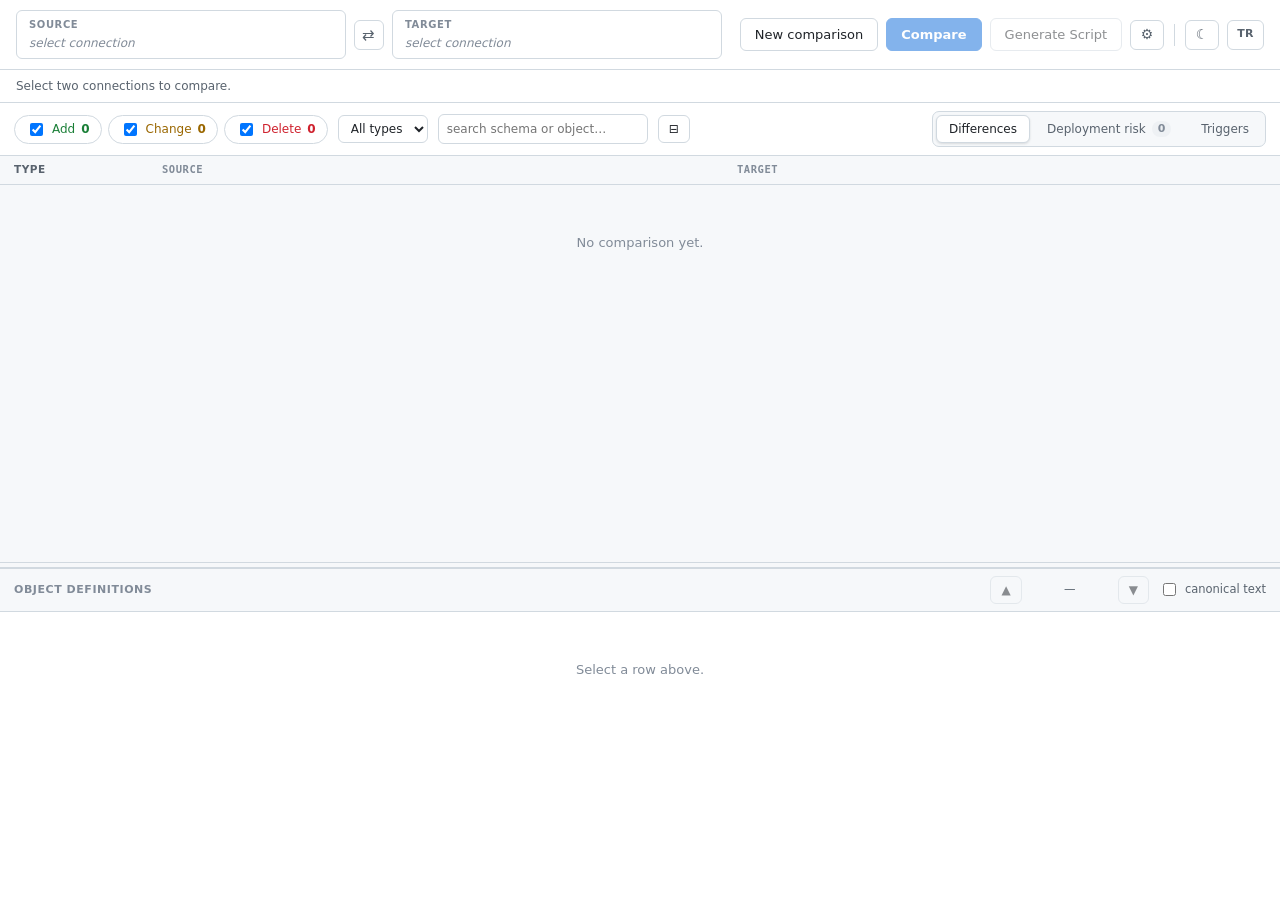
<file: wwwroot/index.html>
<!DOCTYPE html>
<html lang="en">
<head>
<meta charset="utf-8">
<meta name="viewport" content="width=device-width, initial-scale=1">
<title>Schema Compare</title>
<link rel="icon" href="favicon.png">
<script>document.documentElement.dataset.theme = localStorage.getItem('theme') || 'light';</script>
<link rel="stylesheet" href="styles.css">
</head>
<body>

<header class="topbar">
  <div class="endpoints">
    <button class="endpoint unset" id="sourceBtn">
      <span class="endpoint-tag" data-i18n="source">Source</span>
      <span class="endpoint-value" id="sourceValue" data-i18n="selectConnection">select connection</span>
    </button>
    <button class="swap" id="swapBtn" data-i18n-title="swap" title="Source ↔ Target">⇄</button>
    <button class="endpoint unset" id="targetBtn">
      <span class="endpoint-tag" data-i18n="target">Target</span>
      <span class="endpoint-value" id="targetValue" data-i18n="selectConnection">select connection</span>
    </button>
  </div>

  <div class="actions">
    <button class="btn ghost" id="newCompareBtn" data-i18n="newComparison" data-i18n-title="newComparisonTip" title="Open a new comparison in a separate tab">New comparison</button>
    <button class="btn primary" id="compareBtn" disabled data-i18n="compare">Compare</button>
    <button class="btn ghost" id="scriptBtn" disabled data-i18n="generateScript" data-i18n-title="generateScriptTip" title="Generate a deployment script from selected changes">Generate Script</button>
    <button class="iconbtn" id="optionsBtn" data-i18n-title="options" title="Comparison options">⚙</button>
    <span class="sep"></span>
    <button class="iconbtn" id="themeBtn" data-i18n-title="toggleTheme" title="Toggle theme">☾</button>
    <button class="iconbtn" id="langBtn" data-i18n-title="toggleLang" title="Language"><span class="lang" id="langLabel">TR</span></button>
  </div>
</header>

<div class="statusbar" id="statusbar" data-i18n="pickTwo">Select two connections to compare.</div>

<main class="split">
  <section class="upper">
    <div class="toolbar">
      <div class="filters">
        <label class="pill add"><input type="checkbox" id="fAdd" checked> Add <b id="cAdd">0</b></label>
        <label class="pill chg"><input type="checkbox" id="fChange" checked> Change <b id="cChange">0</b></label>
        <label class="pill del"><input type="checkbox" id="fDelete" checked> Delete <b id="cDelete">0</b></label>
      </div>
      <select id="typeFilter" class="select sm"><option value="" data-i18n="allTypes">All types</option></select>
      <input type="search" id="search" class="input sm" data-i18n-ph="searchPh" placeholder="search schema or object…">
      <span class="picked" id="pickedInfo" hidden></span>
      <button class="btn ghost sm" id="copyPicked" hidden data-i18n="copySelected">Copy selected</button>
      <button class="btn ghost sm" id="collapseAll" data-i18n-title="collapseAllTip" title="Collapse/expand all sub-sections">⊟</button>
      <div class="grow"></div>
      <div class="viewtabs">
        <button class="vtab active" data-view="tree" data-i18n="tabDiff">Differences</button>
        <button class="vtab" data-view="risk"><span data-i18n="tabRisk">Deployment risk</span> <b class="hot" id="cBlock">0</b></button>
        <button class="vtab" data-view="triggers" data-i18n="tabTriggers">Triggers</button>
      </div>
    </div>

    <div class="gridhead" id="gridhead">
      <span class="c-type" data-i18n="type">Type</span>
      <span class="c-name" data-i18n="source">Source</span>
      <span class="c-mid"></span>
      <span class="c-name" data-i18n="target">Target</span>
    </div>

    <div class="scroll" id="treeWrap"><div id="tree"></div></div>
    <div class="scroll" id="riskWrap" hidden></div>
    <div class="scroll" id="triggerWrap" hidden></div>
  </section>

  <div class="splitter" id="splitter"></div>

  <section class="lower">
    <div class="lower-head">
      <span class="lower-title" id="defTitle" data-i18n="objectDefinitions">Object Definitions</span>
      <div class="lower-actions">
        <button class="btn ghost sm" id="prevDiff" data-i18n-title="prevDiff" title="Previous difference" disabled>▲</button>
        <span class="diffcount" id="diffCount">—</span>
        <button class="btn ghost sm" id="nextDiff" data-i18n-title="nextDiff" title="Next difference" disabled>▼</button>
        <label class="check inline"><input type="checkbox" id="showCanonical"> <span data-i18n="canonicalText">canonical text</span></label>
      </div>
    </div>
    <div class="diff" id="defBody">
      <p class="missing" data-i18n="selectRow">Select a row above.</p>
    </div>
  </section>
</main>

<!-- ---------- Connection dialog ---------- -->
<div class="scrim" id="connScrim" hidden></div>
<div class="dialog" id="connDialog" hidden>
  <div class="dialog-head">
    <h2 id="connTitle" data-i18n="connect">Connect</h2>
    <button class="x" id="connClose">✕</button>
  </div>

  <div class="dialog-body">
    <div class="recent">
      <h3 data-i18n="recentConnections">Recent connections</h3>
      <div id="recentList" class="recent-list"><p class="hint" data-i18n="none">None.</p></div>
    </div>

    <div class="props">
      <h3 data-i18n="connectionProperties">Connection properties</h3>

      <label class="row"><span data-i18n="serverName">Server name</span>
        <input type="text" id="cServer" placeholder="SRVDEV\PASIFIK" autocomplete="off"></label>

      <label class="row"><span data-i18n="authentication">Authentication</span>
        <select id="cAuth" class="select">
          <option value="Windows">Windows Authentication</option>
          <option value="SqlLogin">SQL Server Authentication</option>
        </select></label>

      <label class="row" id="rowUser"><span data-i18n="username">Username</span>
        <input type="text" id="cUser" autocomplete="off"></label>

      <label class="row" id="rowPass"><span data-i18n="password">Password</span>
        <input type="password" id="cPass" autocomplete="new-password"></label>

      <label class="row check-row" id="rowRemember">
        <span></span>
        <span class="check"><input type="checkbox" id="cRemember"> <span data-i18n="rememberPassword">Remember password</span></span></label>

      <label class="row"><span data-i18n="database">Database</span>
        <span class="combo">
          <select id="cDatabase" class="select"><option value="" data-i18n="listFirst">— list first —</option></select>
          <button class="btn ghost sm" id="cLoadDbs" data-i18n="list">List</button>
        </span></label>

      <label class="row"><span>Encrypt</span>
        <select id="cEncrypt" class="select">
          <option value="false">Optional (False)</option>
          <option value="true">Mandatory (True)</option>
        </select></label>

      <label class="row"><span data-i18n="trustCert">Trust server certificate</span>
        <select id="cTrust" class="select">
          <option value="true">True</option>
          <option value="false">False</option>
        </select></label>

      <p class="conn-status" id="connStatus"></p>
    </div>
  </div>

  <div class="dialog-foot">
    <button class="btn ghost" id="connTest" data-i18n="testConnection">Test connection</button>
    <div class="grow"></div>
    <button class="btn ghost" id="connCancel" data-i18n="cancel">Cancel</button>
    <button class="btn primary" id="connOk" data-i18n="connect">Connect</button>
  </div>
</div>

<!-- ---------- Options dialog ---------- -->
<div class="scrim" id="optScrim" hidden></div>
<div class="dialog narrow" id="optDialog" hidden>
  <div class="dialog-head">
    <h2 data-i18n="comparisonOptions">Comparison options</h2>
    <button class="x" id="optClose">✕</button>
  </div>
  <div class="dialog-body single">
    <div id="optList" class="opt-list"></div>
  </div>
  <div class="dialog-foot">
    <button class="btn ghost" id="optReset" data-i18n="resetDefaults">Reset to defaults</button>
    <div class="grow"></div>
    <button class="btn primary" id="optOk" data-i18n="ok">OK</button>
  </div>
</div>

<!-- ---------- Generated script editor ---------- -->
<div class="scrim" id="scriptScrim" hidden></div>
<div class="dialog wide" id="scriptDialog" hidden>
  <div class="dialog-head">
    <h2 data-i18n="generatedScript">Generated script</h2>
    <button class="x" id="scriptClose">✕</button>
  </div>
  <div class="dialog-body single">
    <div class="code-editor" id="codeEditor">
      <div class="code-gutter" id="codeGutter" aria-hidden="true"></div>
      <div class="code-area">
        <pre class="code-hl" id="codeHl" aria-hidden="true"></pre>
        <textarea class="code-input" id="codeInput" spellcheck="false" autocapitalize="off" autocomplete="off" wrap="off"></textarea>
      </div>
    </div>
  </div>
  <div class="dialog-foot">
    <span class="muted sm" id="scriptInfo"></span>
    <div class="grow"></div>
    <button class="btn ghost" id="scriptCopyBtn" data-i18n="copy">Copy</button>
    <button class="btn primary" id="scriptDownloadBtn" data-i18n="downloadSql">Download .sql</button>
  </div>
</div>

<div class="ac-popup" id="acPopup" hidden></div>

<script src="app.js"></script>
</body>
</html>
</file>
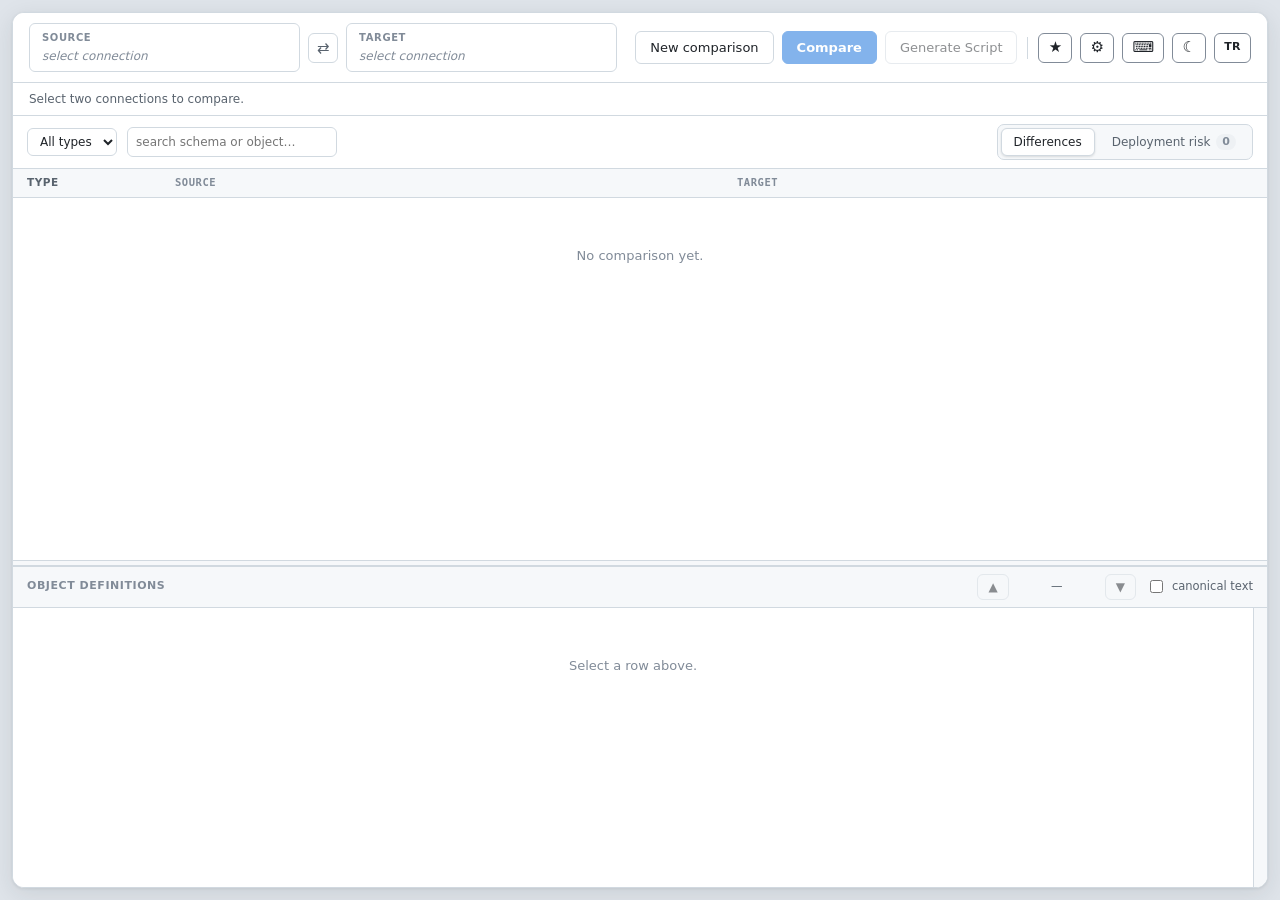
<file: src/SchemaDiff.Web/wwwroot/index.html>
<!DOCTYPE html>
<html lang="en">
<head>
<meta charset="utf-8">
<meta name="viewport" content="width=device-width, initial-scale=1">
<title data-i18n="pageTitle">Schema Compare</title>
<link rel="icon" href="favicon.png">
<script>document.documentElement.dataset.theme = localStorage.getItem('theme') || 'light';</script>
<link rel="stylesheet" href="styles.css">
</head>
<body>

<div class="app">
<header class="topbar">
  <div class="endpoints">
    <button class="endpoint unset" id="sourceBtn">
      <span class="endpoint-tag" data-i18n="source">Source</span>
      <span class="endpoint-value" id="sourceValue" data-i18n="selectConnection">select connection</span>
    </button>
    <button class="swap" id="swapBtn" data-i18n-title="swap" title="Source ↔ Target">⇄</button>
    <button class="endpoint unset" id="targetBtn">
      <span class="endpoint-tag" data-i18n="target">Target</span>
      <span class="endpoint-value" id="targetValue" data-i18n="selectConnection">select connection</span>
    </button>
  </div>

  <div class="actions">
    <button class="btn ghost" id="newCompareBtn" data-i18n="newComparison" data-i18n-title="newComparisonTip" title="Open a new comparison in a separate tab">New comparison</button>
    <button class="btn primary" id="compareBtn" disabled data-i18n="compare">Compare</button>
    <button class="btn ghost" id="scriptBtn" disabled data-i18n="generateScript" data-i18n-title="generateScriptTip" title="Generate a deployment script from selected changes">Generate Script</button>
    <span class="sep"></span>
    <button class="iconbtn" id="favBtn" data-i18n-title="favorites" title="Favorites">★</button>
    <button class="iconbtn" id="optionsBtn" data-i18n-title="options" title="Comparison options">⚙️</button>
    <button class="iconbtn" id="shortcutsBtn" data-i18n-title="shortcutsTitle" title="Keyboard shortcuts">⌨</button>
    <button class="iconbtn" id="themeBtn" data-i18n-title="toggleTheme" title="Toggle theme">☾</button>
    <button class="iconbtn" id="langBtn" data-i18n-title="toggleLang" title="Language"><span class="lang" id="langLabel">TR</span></button>
  </div>
</header>

<div class="fav-panel" id="favPanel" hidden>
  <div class="fav-head">
    <span data-i18n="favorites">Favorites</span>
    <button class="btn ghost sm" id="favAddBtn" data-i18n="favAdd">+ Save current pair</button>
  </div>
  <div class="fav-list" id="favList"></div>
</div>

<div class="scrim" id="favNameScrim" hidden></div>
<div class="dialog narrow" id="favNameDialog" hidden>
  <div class="dialog-head">
    <h2 data-i18n="favNameTitle">Save favorite</h2>
    <button class="x" data-i18n-title="close" data-i18n-aria="close" id="favNameClose">✕</button>
  </div>
  <div class="dialog-body single">
    <label class="row"><span data-i18n="favNamePrompt">Favorite name:</span>
      <input type="text" id="favNameInput" autocomplete="off"></label>
    <p class="hint" id="favNameSub"></p>
  </div>
  <div class="dialog-foot">
    <div class="grow"></div>
    <button class="btn ghost" id="favNameCancel" data-i18n="cancel">Cancel</button>
    <button class="btn primary" id="favNameSave" data-i18n="save">Save</button>
  </div>
</div>

<div class="scrim" id="execConfirmScrim" hidden></div>
<div class="dialog narrow" id="execConfirmDialog" hidden>
  <div class="dialog-head">
    <h2 data-i18n="deployConfirmTitle">Run on database?</h2>
    <button class="x" data-i18n-title="close" data-i18n-aria="close" id="execConfirmClose">✕</button>
  </div>
  <div class="dialog-body single">
    <p class="ec-dir" id="execConfirmDir"></p>
    <p class="ec-text" id="execConfirmText"></p>
  </div>
  <div class="dialog-foot">
    <div class="grow"></div>
    <button class="btn ghost" id="execCancelBtn" data-i18n="deployCancel">Cancel</button>
    <button class="btn danger" id="execRunBtn" data-i18n="deployYes">Yes, run</button>
  </div>
</div>

<div class="statusbar" id="statusbar" data-i18n="pickTwo">Select two connections to compare.</div>

<main class="split">
  <section class="upper">
    <div class="toolbar">
      <select id="typeFilter" class="select sm"><option value="" data-i18n="allTypes">All types</option></select>
      <input type="search" id="search" class="input sm" data-i18n-ph="searchPh" placeholder="search schema or object…">
      <span class="picked" id="pickedInfo" hidden></span>
      <div class="grow"></div>
      <div class="viewtabs">
        <button class="vtab active" data-view="tree" data-i18n="tabDiff">Differences</button>
        <button class="vtab" data-view="risk"><span data-i18n="tabRisk">Deployment risk</span> <b class="hot" id="cBlock">0</b></button>
      </div>
    </div>

    <div class="gridhead" id="gridhead">
      <span class="c-type" data-i18n="type">Type</span>
      <span class="c-name" data-i18n="source">Source</span>
      <span class="c-mid"></span>
      <span class="c-name" data-i18n="target">Target</span>
    </div>

    <div class="scroll" id="treeWrap"><div id="tree"></div></div>
    <div class="scroll" id="riskWrap" hidden></div>
  </section>

  <div class="splitter" id="splitter"></div>

  <section class="lower">
    <div class="lower-head">
      <span class="lower-title" id="defTitle" data-i18n="objectDefinitions">Object Definitions</span>
      <div class="lower-actions">
        <button class="btn ghost sm" id="prevDiff" data-i18n-title="prevDiff" title="Previous difference" disabled>▲</button>
        <span class="diffcount" id="diffCount">—</span>
        <button class="btn ghost sm" id="nextDiff" data-i18n-title="nextDiff" title="Next difference" disabled>▼</button>
        <label class="check inline"><input type="checkbox" id="showCanonical"> <span data-i18n="canonicalText">canonical text</span></label>
      </div>
    </div>
    <div class="diff-wrap">
      <div class="diff" id="defBody">
        <p class="missing" data-i18n="selectRow">Select a row above.</p>
      </div>
      <div class="diff-minimap" id="diffMinimap" data-i18n-title="minimapTip" title="Difference/match map — click to navigate"></div>
    </div>
  </section>

  <div class="loading" id="loadingBox" hidden>
    <div class="loading-card">
      <div class="loading-spinner"></div>
      <div class="loading-step" id="loadingStep">…</div>
      <div class="loading-meta" id="loadingMeta"></div>
      <div class="loading-bar"><div class="loading-fill" id="loadingFill"></div></div>
      <button class="btn ghost" id="cancelBtn" data-i18n="cancelCompare">Cancel</button>
    </div>
  </div>
</main>
</div><!-- .app -->

<!-- ---------- Connection dialog ---------- -->
<div class="scrim" id="connScrim" hidden></div>
<div class="dialog" id="connDialog" hidden>
  <div class="dialog-head">
    <h2 id="connTitle" data-i18n="connect">Connect</h2>
    <button class="x" data-i18n-title="close" data-i18n-aria="close" id="connClose">✕</button>
  </div>

  <div class="dialog-body">
    <div class="recent">
      <h3 data-i18n="recentConnections">Recent connections</h3>
      <div id="recentList" class="recent-list"><p class="hint" data-i18n="none">None.</p></div>
    </div>

    <div class="props">
      <h3 data-i18n="connectionProperties">Connection properties</h3>

      <label class="row"><span data-i18n="serverName">Server name</span>
        <input type="text" id="cServer" placeholder="SRVDEV\PASIFIK" autocomplete="off"></label>

      <label class="row"><span data-i18n="authentication">Authentication</span>
        <select id="cAuth" class="select">
          <option value="Windows" data-i18n="authWindows">Windows Authentication</option>
          <option value="SqlLogin" data-i18n="authSql">SQL Server Authentication</option>
        </select></label>

      <label class="row" id="rowUser"><span data-i18n="username">Username</span>
        <input type="text" id="cUser" autocomplete="off"></label>

      <label class="row" id="rowPass"><span data-i18n="password">Password</span>
        <input type="password" id="cPass" autocomplete="new-password"></label>

      <label class="row check-row" id="rowRemember">
        <span></span>
        <span class="check"><input type="checkbox" id="cRemember"> <span data-i18n="rememberPassword">Remember password</span></span></label>

      <label class="row"><span data-i18n="database">Database</span>
        <select id="cDatabase" class="select"><option value="" data-i18n="listFirst">— enter server —</option></select></label>

      <label class="row"><span data-i18n="encrypt">Encrypt</span>
        <select id="cEncrypt" class="select">
          <option value="false" data-i18n="encOptional">Optional (False)</option>
          <option value="true" data-i18n="encMandatory">Mandatory (True)</option>
        </select></label>

      <label class="row"><span data-i18n="trustCert">Trust server certificate</span>
        <select id="cTrust" class="select">
          <option value="true" data-i18n="trustTrue">True</option>
          <option value="false" data-i18n="trustFalse">False</option>
        </select></label>

      <p class="conn-status" id="connStatus"></p>
    </div>
  </div>

  <div class="dialog-foot">
    <button class="btn ghost" id="connTest" data-i18n="testConnection">Test connection</button>
    <div class="grow"></div>
    <button class="btn ghost" id="connCancel" data-i18n="cancel">Cancel</button>
    <button class="btn primary" id="connOk" data-i18n="connect">Connect</button>
  </div>
</div>

<!-- ---------- Options dialog ---------- -->
<div class="scrim" id="optScrim" hidden></div>
<div class="dialog narrow" id="optDialog" hidden>
  <div class="dialog-head">
    <h2 data-i18n="comparisonOptions">Comparison options</h2>
    <button class="x" data-i18n-title="close" data-i18n-aria="close" id="optClose">✕</button>
  </div>
  <div class="dialog-body single">
    <div id="optList" class="opt-list"></div>
  </div>
  <div class="dialog-foot">
    <button class="btn ghost" id="optReset" data-i18n="resetDefaults">Reset to defaults</button>
    <div class="grow"></div>
    <button class="btn primary" id="optOk" data-i18n="ok">OK</button>
  </div>
</div>

<!-- ---------- Keyboard shortcuts dialog ---------- -->
<div class="scrim" id="scScrim" hidden></div>
<div class="dialog narrow" id="scDialog" hidden>
  <div class="dialog-head">
    <h2 data-i18n="shortcutsTitle">Keyboard shortcuts</h2>
    <button class="x" data-i18n-title="close" data-i18n-aria="close" id="scClose">✕</button>
  </div>
  <div class="dialog-body single">
    <table class="sc-table">
      <tbody>
        <tr><td class="sc-key">↑ / ↓</td><td data-i18n="sc_move">Move the row selection up / down</td></tr>
        <tr><td class="sc-key">E</td><td data-i18n="sc_tick">Tick / untick the selected row (include it in the script)</td></tr>
        <tr><td class="sc-key">R</td><td data-i18n="sc_rev">Send the selected object to the reverse (⇄) section / undo</td></tr>
        <tr><td class="sc-key" data-i18n="sc_k_shift">Shift + click</td><td data-i18n="sc_range">Range select / deselect checkboxes from the last one clicked</td></tr>
        <tr><td class="sc-key">Ctrl + A</td><td data-i18n="sc_ctrla">Inside a diff pane: select only that pane's clean SQL</td></tr>
      </tbody>
    </table>
  </div>
  <div class="dialog-foot">
    <div class="grow"></div>
    <button class="btn primary" id="scOk" data-i18n="ok">OK</button>
  </div>
</div>

<!-- ---------- Generated script editor ---------- -->
<div class="scrim" id="scriptScrim" hidden></div>
<div class="dialog wide" id="scriptDialog" hidden>
  <div class="dialog-head">
    <h2 data-i18n="generatedScript">Generated script</h2>
    <div class="script-tabs">
      <button class="stab active" data-dir="forward" data-i18n="dirForward">source → target</button>
      <button class="stab" data-dir="reverse" data-i18n="dirReverse">target → source</button>
    </div>
    <div class="grow"></div>
    <button class="x" data-i18n-title="close" data-i18n-aria="close" id="scriptClose">✕</button>
  </div>
  <div class="dialog-body single">
    <div class="big-note" id="scriptBigNote" hidden></div>
    <div class="code-editor" id="codeEditor">
      <div class="code-gutter" id="codeGutter" aria-hidden="true"></div>
      <div class="code-area">
        <pre class="code-hl" id="codeHl" aria-hidden="true"></pre>
        <textarea class="code-input" id="codeInput" spellcheck="false" autocapitalize="off" autocomplete="off" wrap="off"></textarea>
      </div>
    </div>
    <div class="exec-panel" id="execPanel" hidden>
      <div class="exec-head">
        <button class="btn ghost sm" id="execBackBtn" data-i18n="backToScript">‹ Script</button>
        <div class="exec-tabs" id="execTabs" hidden>
          <button class="exec-tab" id="execTabResults" data-tab="results" data-i18n="tabResults">Results</button>
          <button class="exec-tab active" id="execTabMessages" data-tab="messages" data-i18n="tabMessages">Messages</button>
        </div>
        <div class="grow"></div>
        <span class="exec-status" id="execStatus"></span>
        <button class="btn danger sm" id="execStopBtn" data-i18n="deployStop" hidden>Stop</button>
      </div>
      <div class="exec-body">
        <div class="exec-results" id="execResults" hidden></div>
        <pre class="exec-log" id="execLog" tabindex="0"></pre>
      </div>
    </div>
  </div>
  <div class="dialog-foot">
    <button class="btn danger" id="scriptDeployBtn" data-i18n="deployBtn">Run on database</button>
    <div class="grow"></div>
    <button class="btn ghost" id="scriptCopyBtn" data-i18n="copy">Copy</button>
    <button class="btn primary" id="scriptDownloadBtn" data-i18n="downloadSql">Download .sql</button>
  </div>
</div>

<div class="ac-popup" id="acPopup" hidden></div>

<script src="localization.js"></script>
<script src="app.js"></script>
</body>
</html>
</file>
<file: wwwroot/styles.css>
:root {
  --bg: #f6f8fa;
  --panel: #ffffff;
  --panel-2: #f6f8fa;
  --panel-3: #eef1f4;
  --ink: #1f2328;
  --ink-2: #59636e;
  --ink-3: #818b98;
  --line: #d1d9e0;
  --line-2: #e4e8ec;
  --accent: #0969da;
  --accent-hover: #0860ca;
  --accent-soft: #ddf4ff;
  --accent-ink: #fff;
  --add: #1a7f37;
  --add-bg: #dafbe1;
  --del: #cf222e;
  --del-bg: #ffebe9;
  --chg: #9a6700;
  --chg-bg: #fff8c5;
  --sel: #ddf4ff;
  --shadow: 0 1px 3px rgba(31, 35, 40, .08), 0 1px 2px rgba(31, 35, 40, .06);
  --mono: ui-monospace, "Cascadia Mono", "SF Mono", Consolas, Menlo, monospace;
  --radius: 6px;
}

/* ---------- Koyu tema (Visual Studio / SSDT) ---------- */
:root[data-theme="dark"] {
  --bg: #1e1e1e;
  --panel: #252526;
  --panel-2: #2d2d30;
  --panel-3: #37373d;
  --ink: #cccccc;
  --ink-2: #9d9d9d;
  --ink-3: #6e7681;
  --line: #3f3f46;
  --line-2: #333337;
  --accent: #0e639c;
  --accent-hover: #1177bb;
  --accent-soft: #094771;
  --accent-ink: #fff;
  --add: #4ec98a;
  --add-bg: #10281c;
  --del: #f14c4c;
  --del-bg: #351b1b;
  --chg: #d7ba7d;
  --chg-bg: #33301e;
  --sel: #094771;
  --shadow: 0 1px 3px rgba(0, 0, 0, .4), 0 1px 2px rgba(0, 0, 0, .3);
}

* { box-sizing: border-box; }
[hidden] { display: none !important; }

html, body { height: 100%; }
body {
  margin: 0; background: var(--bg); color: var(--ink);
  font: 13px/1.5 system-ui, -apple-system, "Segoe UI", Roboto, sans-serif;
  display: flex; flex-direction: column; overflow: hidden;
  -webkit-font-smoothing: antialiased;
}
h1 { font-size: 14px; margin: 0; font-weight: 600; letter-spacing: -.01em; }
h2 { font-size: 15px; margin: 0; font-weight: 600; }
h3 { font-size: 11px; margin: 0 0 10px; font-weight: 600; text-transform: uppercase;
     letter-spacing: .05em; color: var(--ink-3); }
p { margin: 0; }
.hint { font-size: 12px; color: var(--ink-3); }
.grow { flex: 1; }

/* ---------- top bar ---------- */
.topbar {
  display: flex; align-items: center; gap: 18px; padding: 10px 16px;
  background: var(--panel); border-bottom: 1px solid var(--line); flex-shrink: 0;
}
.brand { display: flex; align-items: center; gap: 9px; flex-shrink: 0; }
.logo {
  color: var(--accent); font-size: 16px; width: 28px; height: 28px;
  display: grid; place-items: center; background: var(--accent-soft); border-radius: 7px;
}

.endpoints { display: flex; align-items: center; gap: 8px; flex: 1; min-width: 0; }
.endpoint {
  flex: 1; min-width: 0; text-align: left; cursor: pointer; font: inherit;
  background: var(--panel); border: 1px solid var(--line); border-radius: var(--radius);
  padding: 6px 12px; color: var(--ink); display: flex; flex-direction: column; gap: 2px;
  transition: border-color .12s, box-shadow .12s;
}
.endpoint:hover { border-color: var(--accent); box-shadow: 0 0 0 3px var(--accent-soft); }
.endpoint-tag { font-size: 10px; text-transform: uppercase; letter-spacing: .06em; color: var(--ink-3); font-weight: 600; }
.endpoint-value {
  font-family: var(--mono); font-size: 12px; font-weight: 500;
  overflow: hidden; text-overflow: ellipsis; white-space: nowrap;
}
.endpoint.unset .endpoint-value { color: var(--ink-3); font-style: italic; font-family: inherit; font-weight: 400; }
.swap {
  cursor: pointer; background: transparent; border: 1px solid var(--line);
  color: var(--ink-2); font-size: 15px; width: 30px; height: 30px; border-radius: var(--radius);
  display: grid; place-items: center; flex-shrink: 0;
}
.swap:hover { background: var(--panel-2); border-color: var(--accent); color: var(--accent); }

.actions { display: flex; align-items: center; gap: 8px; flex-shrink: 0; }

/* tema / dil geçiş düğmeleri */
.iconbtn {
  font: inherit; cursor: pointer; border-radius: var(--radius); border: 1px solid var(--line);
  background: var(--panel); color: var(--ink-2); height: 30px; min-width: 34px; padding: 0 9px;
  display: inline-flex; align-items: center; justify-content: center; gap: 5px; font-size: 14px;
}
.iconbtn:hover { background: var(--panel-2); color: var(--ink); border-color: var(--ink-3); }
.iconbtn .lang { font-size: 11px; font-weight: 700; letter-spacing: .04em; }
.sep { width: 1px; height: 22px; background: var(--line); margin: 0 2px; }

.btn {
  font: inherit; font-weight: 500; cursor: pointer; border-radius: var(--radius); padding: 6px 14px;
  border: 1px solid var(--line); background: var(--panel); color: var(--ink);
  transition: background .12s, border-color .12s;
}
.btn:hover:not(:disabled) { background: var(--panel-2); border-color: var(--ink-3); }
.btn.primary { background: var(--accent); color: var(--accent-ink); border-color: var(--accent); font-weight: 600; }
.btn.primary:hover:not(:disabled) { background: var(--accent-hover); border-color: var(--accent-hover); }
.btn:disabled { opacity: .5; cursor: not-allowed; }
.btn.ghost { background: transparent; }
.btn.ghost:hover:not(:disabled) { background: var(--panel-2); }
.btn.sm { padding: 4px 10px; font-size: 12px; }

.statusbar {
  padding: 7px 16px; font-size: 12px; color: var(--ink-2);
  background: var(--panel); border-bottom: 1px solid var(--line); flex-shrink: 0;
}
.statusbar.busy { color: var(--accent); }
.statusbar.error { color: var(--del); background: var(--del-bg); border-bottom-color: transparent; }

/* ---------- split ---------- */
.split { flex: 1; display: flex; flex-direction: column; min-height: 0; }
.upper { display: flex; flex-direction: column; min-height: 0; flex: 1 1 58%; }
.lower { display: flex; flex-direction: column; min-height: 0; flex: 1 1 42%;
         background: var(--panel); border-top: 1px solid var(--line); }
.splitter { height: 6px; background: var(--bg); cursor: row-resize; flex-shrink: 0;
            border-top: 1px solid var(--line); border-bottom: 1px solid var(--line); }
.splitter:hover { background: var(--accent-soft); }

.toolbar {
  display: flex; align-items: center; gap: 10px; padding: 8px 14px;
  background: var(--panel); border-bottom: 1px solid var(--line); flex-wrap: wrap; flex-shrink: 0;
}
.filters { display: flex; gap: 6px; }
.pill {
  display: flex; align-items: center; gap: 6px; cursor: pointer;
  padding: 4px 11px; border-radius: 999px; font-size: 12px; font-weight: 500;
  border: 1px solid var(--line); background: var(--panel); user-select: none;
}
.pill:hover { border-color: var(--ink-3); }
.pill b { font-variant-numeric: tabular-nums; font-weight: 700; }
.pill.add { color: var(--add); } .pill.add b { color: var(--add); }
.pill.chg { color: var(--chg); } .pill.chg b { color: var(--chg); }
.pill.del { color: var(--del); } .pill.del b { color: var(--del); }

.select, .input {
  font: inherit; padding: 6px 9px; border-radius: var(--radius);
  border: 1px solid var(--line); background: var(--panel); color: var(--ink);
}
.select:focus, .input:focus { outline: none; border-color: var(--accent); box-shadow: 0 0 0 3px var(--accent-soft); }
.select.sm, .input.sm { padding: 5px 8px; font-size: 12px; }
.input.sm { min-width: 210px; }

.picked { font-size: 12px; color: var(--accent); font-weight: 500; }
.viewtabs { display: flex; gap: 4px; background: var(--panel-2); padding: 3px; border-radius: 7px; border: 1px solid var(--line); }
.vtab {
  font: inherit; font-size: 12px; font-weight: 500; cursor: pointer; padding: 4px 12px; border-radius: var(--radius);
  border: 1px solid transparent; background: transparent; color: var(--ink-2);
  display: flex; align-items: center; gap: 6px;
}
.vtab:hover { color: var(--ink); }
.vtab.active { background: var(--panel); border-color: var(--line); color: var(--ink); box-shadow: var(--shadow); }
.vtab .hot {
  background: var(--del); color: #fff; border-radius: 999px;
  padding: 0 6px; font-size: 11px; font-weight: 600; font-variant-numeric: tabular-nums;
}
.vtab .hot[data-zero="1"] { background: var(--panel-3); color: var(--ink-3); }

.gridhead, .row-obj, .row-child {
  display: grid; grid-template-columns: 148px 1fr 46px 1fr; align-items: center;
}
.gridhead {
  padding: 6px 14px; font-size: 10.5px; text-transform: uppercase; letter-spacing: .05em;
  color: var(--ink-3); font-weight: 600; background: var(--panel-2);
  border-bottom: 1px solid var(--line); flex-shrink: 0;
}
.scroll { flex: 1; overflow: auto; min-height: 0; }

/* ---------- tree ---------- */
.group {
  display: grid; grid-template-columns: 148px 1fr 46px 1fr; align-items: center;
  padding: 7px 14px;
  background: var(--panel-2); border-bottom: 1px solid var(--line);
  position: sticky; top: 0; z-index: 2; cursor: pointer; user-select: none;
}
.group:hover { background: var(--panel-3); }
.group .caret { color: var(--ink-3); width: 10px; }
.group .gpick { accent-color: var(--accent); cursor: pointer; margin: 0; }
.group .gname { font-weight: 600; }
.group.add .gname { color: var(--add); }
.group.change .gname { color: var(--chg); }
.group.delete .gname { color: var(--del); }
.group .gcount {
  color: var(--ink-2); font-size: 11px; font-weight: 600; font-variant-numeric: tabular-nums;
  background: var(--panel); border: 1px solid var(--line); border-radius: 999px; padding: 0 7px;
}

.row-obj, .row-child {
  padding: 4px 14px; border-bottom: 1px solid var(--line-2); cursor: pointer;
  font-size: 12.5px;
}
.row-obj:hover, .row-child:hover { background: var(--panel-2); }
.row-obj.selected, .row-child.selected { background: var(--sel); box-shadow: inset 2px 0 0 var(--accent); }
.row-child { background: transparent; font-size: 12px; }

/* Reverse (geri alma) butonu — satır sonunda, grid akışı dışında (mutlak). */
.row-obj { position: relative; }
.rev {
  position: absolute; right: 8px; top: 50%; transform: translateY(-50%);
  width: 22px; height: 20px; border-radius: 5px; cursor: pointer;
  border: 1px solid var(--line); background: var(--panel-2); color: var(--ink-3);
  font-size: 12px; line-height: 1; display: flex; align-items: center; justify-content: center;
  opacity: 0; transition: opacity .12s ease, color .12s ease, border-color .12s ease;
}
.row-obj:hover .rev { opacity: 1; }
.rev:hover { color: var(--accent); border-color: var(--accent); }
.rev:focus-visible { opacity: 1; outline: 2px solid var(--accent); outline-offset: 1px; }

/* Ters (geri alma) için işaretli: her zaman görünür ve PARLAK. */
.rev.on {
  opacity: 1; color: #fff; background: var(--accent); border-color: var(--accent);
  box-shadow: 0 0 0 2px color-mix(in srgb, var(--accent) 35%, transparent), 0 0 8px color-mix(in srgb, var(--accent) 55%, transparent);
  font-weight: 700;
}
.rev.on:hover { color: #fff; filter: brightness(1.12); }
/* İşaretli objenin satırını da hafifçe belli et. */
.row-obj:has(.rev.on) { box-shadow: inset 2px 0 0 var(--accent); }

.c-type { color: var(--ink-2); display: flex; align-items: center; gap: 6px; }
.c-type .caret { width: 10px; color: var(--ink-3); font-size: 10px; }
.c-name {
  font-family: var(--mono); overflow: hidden; text-overflow: ellipsis; white-space: nowrap;
}
.c-name.empty { color: var(--ink-3); font-style: italic; font-family: inherit; }
.child-detail { color: var(--ink-3); font-family: inherit; font-size: 11px; margin-left: 10px; }

.row-cat {
  padding: 3px 14px; border-bottom: 1px solid var(--line-2);
  cursor: pointer; user-select: none; background: var(--panel-2);
}
.row-cat:hover { background: var(--panel-3); }
.row-cat .folder { font-weight: 600; color: var(--ink-2); }

/* Seçim modunda script'e girmeyecek satırlar soluk; tamamen tik-dışı kategori üstü çizili.
   İşaret kutusu ve ⇄ tam görünür kalır ki geri seçilebilsin. */
.row-obj.dim, .row-child.dim { opacity: .4; }
.row-obj.dim:hover, .row-child.dim:hover { opacity: .7; }
.row-obj.dim .pick, .row-obj.dim .rev, .row-child.dim .pick { opacity: 1; }
.row-cat.struck { opacity: .55; }
.row-cat.struck .folder { text-decoration: line-through; }
.row-cat .catcount { color: var(--ink-3); font-size: 11px; margin-left: 6px; }
.otype { color: var(--ink-2); font-weight: 500; }

.c-mid { display: flex; align-items: center; justify-content: center; gap: 7px; }
.c-mid .pick { margin: 0; cursor: pointer; accent-color: var(--accent); }
.act { font-weight: 700; font-size: 13px; line-height: 1; }
.act.Add { color: var(--add); }
.act.Delete { color: var(--del); }
.act.Change { color: var(--chg); }

.flag {
  font-size: 10px; font-weight: 700; padding: 1px 6px; border-radius: 4px;
  background: var(--del-bg); color: var(--del); margin-left: 6px; letter-spacing: .02em;
}
.flag.warn { background: var(--chg-bg); color: var(--chg); }

.missing { padding: 48px 24px; color: var(--ink-3); text-align: center; font-size: 13px; }

/* ---------- risk / trigger ---------- */
.tally { padding: 14px; border-bottom: 1px solid var(--line); line-height: 2; background: var(--panel); }
.tally b { font-variant-numeric: tabular-nums; }
.risk { padding: 10px 14px; border-bottom: 1px solid var(--line-2); border-left: 3px solid transparent; }
.risk.block { border-left-color: var(--del); background: linear-gradient(90deg, var(--del-bg), transparent 60%); }
.risk.inplace { border-left-color: var(--chg); }
.risk-head { display: flex; gap: 9px; align-items: center; flex-wrap: wrap; margin-bottom: 5px; }
.tag { font-size: 10.5px; font-weight: 700; padding: 2px 8px; border-radius: 999px;
       background: var(--panel-2); border: 1px solid var(--line); color: var(--ink-2); letter-spacing: .02em; }
.tag.danger { background: var(--del); color: #fff; border-color: transparent; }
.tag.warn { background: var(--chg-bg); color: var(--chg); border-color: transparent; }
.rows { color: var(--ink-3); font-variant-numeric: tabular-nums; font-size: 12px; }
.finding { display: grid; grid-template-columns: 200px 1fr; gap: 10px;
           font-family: var(--mono); font-size: 11.5px; padding: 2px 0; }
.finding span:last-child { color: var(--ink-2); font-family: inherit; }

table.trg { width: 100%; border-collapse: collapse; }
table.trg th, table.trg td { padding: 7px 14px; text-align: left; border-bottom: 1px solid var(--line-2); }
table.trg th { font-size: 10.5px; text-transform: uppercase; color: var(--ink-3); background: var(--panel-2); font-weight: 600; }
td.mono { font-family: var(--mono); font-size: 12px; }
.state-off { color: var(--del); font-weight: 600; }
.state-on { color: var(--add); }
tr.mismatch { background: var(--chg-bg); }

/* ---------- lower / diff ---------- */
.lower-head {
  display: flex; align-items: center; justify-content: space-between; gap: 12px;
  padding: 7px 14px; border-bottom: 1px solid var(--line); background: var(--panel-2); flex-shrink: 0;
}
.lower-title { font-size: 11px; text-transform: uppercase; letter-spacing: .05em; color: var(--ink-3); font-weight: 600; }
.lower-actions { display: flex; align-items: center; gap: 10px; }
.diffcount { font-size: 11.5px; color: var(--ink-2); font-variant-numeric: tabular-nums; min-width: 76px; text-align: center; }
.dline.hunk { box-shadow: inset 3px 0 0 var(--accent); }
.check { display: inline-flex; align-items: center; gap: 6px; cursor: pointer; }
.check.inline { font-size: 11.5px; color: var(--ink-2); }
.check input { accent-color: var(--accent); }
.diff { flex: 1; overflow: auto; min-height: 0; }
.diff-grid { display: grid; grid-template-columns: 1fr 1fr; min-height: 100%; }
.diff-pane { border-right: 1px solid var(--line); min-width: 0; }
.diff-pane:last-child { border-right: 0; }
.pane-head {
  position: sticky; top: 0; z-index: 1; background: var(--panel-2);
  border-bottom: 1px solid var(--line); padding: 5px 12px;
  font-size: 10.5px; text-transform: uppercase; letter-spacing: .05em; color: var(--ink-3); font-weight: 600;
}
.dline { display: flex; font-family: var(--mono); font-size: 12px; line-height: 1.55;
         white-space: pre-wrap; word-break: break-word; }
.dline .code { flex: 1; min-width: 0; }

/* T-SQL sözdizimi — VS light paleti */
.t-kw  { color: #0000ff; }
.t-typ { color: #2b91af; }
.t-str { color: #a31515; }
.t-cmt { color: #008000; font-style: italic; }
.t-num { color: #098658; }
.t-var { color: #7a3e9d; }
.t-id  { color: #001080; }
.t-fn  { color: #795e26; }
.t-op  { color: var(--ink-2); }

/* T-SQL sözdizimi — VS koyu paleti */
:root[data-theme="dark"] .t-kw  { color: #569cd6; }
:root[data-theme="dark"] .t-typ { color: #4ec9b0; }
:root[data-theme="dark"] .t-str { color: #ce9178; }
:root[data-theme="dark"] .t-cmt { color: #6a9955; }
:root[data-theme="dark"] .t-num { color: #b5cea8; }
:root[data-theme="dark"] .t-var { color: #c586c0; }
:root[data-theme="dark"] .t-id  { color: #9cdcfe; }
:root[data-theme="dark"] .t-fn  { color: #dcdcaa; }

.dline .ln { width: 44px; flex-shrink: 0; text-align: right; padding-right: 10px;
             color: var(--ink-3); user-select: none; font-variant-numeric: tabular-nums;
             background: var(--panel-2); border-right: 1px solid var(--line-2); }
.dline.add { background: var(--add-bg); }
.dline.del { background: var(--del-bg); }
.dline.pad { background: repeating-linear-gradient(45deg, transparent, transparent 7px,
             var(--line-2) 7px, var(--line-2) 8px); min-height: 18px; }

/* ---------- dialogs ---------- */
.scrim { position: fixed; inset: 0; background: rgba(31, 35, 40, .4); z-index: 40; backdrop-filter: blur(1px); }
.dialog {
  position: fixed; z-index: 41; top: 50%; left: 50%; transform: translate(-50%, -50%);
  width: min(880px, 94vw); max-height: 90vh; display: flex; flex-direction: column;
  background: var(--panel); border: 1px solid var(--line); border-radius: 12px;
  box-shadow: 0 24px 60px rgba(31, 35, 40, .24);
}
.dialog.narrow { width: min(540px, 94vw); }
.dialog.wide { width: 96vw; max-width: 1600px; height: 92vh; }
.dialog.wide .dialog-body.single { padding: 0; flex: 1 1 auto; min-height: 0; display: flex; }

/* Renkli + düzenlenebilir SQL editörü: solda satır-no gutter'ı, sağda boyalı <pre> +
   üstte şeffaf <textarea>. Gutter/pre/textarea aynı font+line-height → satırlar hizalı. */
.code-editor {
  display: flex; flex: 1 1 auto; width: 100%; min-height: 0; overflow: hidden;
  font: 12.5px/1.55 ui-monospace, 'Cascadia Code', 'Consolas', monospace;
  background: var(--panel-2); border-bottom: 1px solid var(--line);
}
.code-gutter {
  flex: 0 0 auto; padding: 12px 8px 12px 12px; margin: 0;
  font: inherit; white-space: pre; text-align: right; tab-size: 4;
  color: var(--ink-3); background: var(--panel-3); border-right: 1px solid var(--line);
  overflow: hidden; user-select: none;
}
.code-area { position: relative; flex: 1 1 auto; min-width: 0; }
.code-hl, .code-input {
  position: absolute; inset: 0; margin: 0; padding: 12px 14px;
  font: inherit; white-space: pre; tab-size: 4; border: 0;
}
.code-hl { pointer-events: none; overflow: hidden; color: var(--ink); }
.code-input {
  color: transparent; background: transparent; caret-color: var(--ink);
  resize: none; outline: none; overflow: auto;
}
.code-input::selection { background: rgba(80, 140, 255, .28); }
.muted.sm { color: var(--ink-3); font-size: 12px; }

/* Şema-farkında otomatik tamamlama (yerel, AI yok) açılır listesi. */
.ac-popup {
  position: fixed; z-index: 50; min-width: 170px; max-width: 340px; max-height: 244px; overflow: auto;
  background: var(--panel); border: 1px solid var(--line); border-radius: 8px;
  box-shadow: 0 10px 28px rgba(31, 35, 40, .28); padding: 4px;
  font: 12.5px/1.5 ui-monospace, 'Cascadia Code', 'Consolas', monospace;
}
.ac-item {
  display: flex; align-items: center; gap: 8px; padding: 4px 8px; border-radius: 5px;
  cursor: pointer; white-space: nowrap; color: var(--ink);
}
.ac-item.active, .ac-item:hover { background: var(--sel); }
.ac-item .ac-kind { font-size: 10px; color: var(--ink-3); margin-left: auto; text-transform: uppercase; }
.dialog-head {
  display: flex; align-items: center; justify-content: space-between;
  padding: 14px 18px; border-bottom: 1px solid var(--line);
}
.x { background: none; border: 0; font-size: 16px; color: var(--ink-3); cursor: pointer;
     width: 28px; height: 28px; border-radius: var(--radius); }
.x:hover { background: var(--panel-2); color: var(--ink); }
.dialog-body { display: grid; grid-template-columns: 260px 1fr; gap: 0; overflow: auto; min-height: 0; }
.dialog-body.single { display: block; padding: 18px; }
.recent { padding: 16px; border-right: 1px solid var(--line); overflow: auto; background: var(--panel-2); }
.props { padding: 18px; overflow: auto; }
.dialog-foot {
  display: flex; align-items: center; gap: 8px;
  padding: 14px 18px; border-top: 1px solid var(--line); background: var(--panel-2);
  border-radius: 0 0 12px 12px;
}

.recent-list { display: flex; flex-direction: column; gap: 3px; }
.recent-item {
  display: flex; align-items: center; gap: 6px; padding: 7px 9px; border-radius: var(--radius);
  cursor: pointer; border: 1px solid transparent;
}
.recent-item:hover { background: var(--panel); border-color: var(--line); }
.recent-main { flex: 1; min-width: 0; }
.recent-label { font-family: var(--mono); font-size: 12px; font-weight: 500;
                overflow: hidden; text-overflow: ellipsis; white-space: nowrap; }
.recent-sub { font-size: 11px; color: var(--ink-3); }
.recent-x { background: none; border: 0; color: var(--ink-3); cursor: pointer; font-size: 14px; }
.recent-x:hover { color: var(--del); }

.row { display: grid; grid-template-columns: 200px 1fr; gap: 12px;
       align-items: center; margin-bottom: 11px; }
.row > span:first-child { color: var(--ink-2); font-size: 12px; font-weight: 500; }
.row input[type=text], .row input[type=password], .row .select { width: 100%; }
.row input[type=text], .row input[type=password] {
  font: inherit; padding: 6px 9px; border-radius: var(--radius);
  border: 1px solid var(--line); background: var(--panel); color: var(--ink);
}
.row input:focus { outline: none; border-color: var(--accent); box-shadow: 0 0 0 3px var(--accent-soft); }
.combo { display: flex; gap: 8px; }
.combo .select { flex: 1; }
.row.hidden { display: none; }
.conn-status { font-size: 12px; margin-top: 12px; min-height: 18px; color: var(--ink-2); }
.conn-status.ok { color: var(--add); }
.conn-status.error { color: var(--del); }

.opt-list { display: flex; flex-direction: column; gap: 1px; }
.opt-list label { display: flex; gap: 10px; align-items: center; padding: 9px 10px; border-radius: var(--radius);
                  cursor: pointer; border-bottom: 1px solid var(--line-2); }
.opt-list label:last-child { border-bottom: 0; }
.opt-list label:hover { background: var(--panel-2); }
.opt-list input { accent-color: var(--accent); }
.opt-list .opt-text { display: flex; flex-direction: column; }
.opt-list .opt-note { font-size: 11px; color: var(--ink-3); }
.opt-list .opt-group { margin: 12px 0 2px; padding: 0 2px; font-size: 11px; font-weight: 700;
                       text-transform: uppercase; letter-spacing: .04em; color: var(--ink-3); }
.opt-list .opt-group:first-child { margin-top: 0; }
</file>
<file: src/SchemaDiff.Web/wwwroot/styles.css>
:root {
  --bg: #f6f8fa;
  --frame: #dfe4ea;
  --panel: #ffffff;
  --panel-2: #f6f8fa;
  --panel-3: #eef1f4;
  --ink: #1f2328;
  --ink-2: #59636e;
  --ink-3: #818b98;
  --line: #d1d9e0;
  --line-2: #e4e8ec;
  --accent: #0969da;
  --accent-hover: #0860ca;
  --accent-soft: #ddf4ff;
  --accent-ink: #fff;
  --add: #1a7f37;
  --add-bg: #dafbe1;
  --del: #cf222e;
  --del-bg: #ffebe9;
  --chg: #9a6700;
  --chg-bg: #fff8c5;
  --sel: #b3d4f7;
  --shadow: 0 1px 3px rgba(31, 35, 40, .08), 0 1px 2px rgba(31, 35, 40, .06);
  --mono: ui-monospace, "Cascadia Mono", "SF Mono", Consolas, Menlo, monospace;
  --radius: 6px;
}

/* ---------- Koyu tema (Visual Studio / SSDT) ---------- */
:root[data-theme="dark"] {
  --bg: #1e1e1e;
  --frame: #121212;
  --panel: #252526;
  --panel-2: #2d2d30;
  --panel-3: #37373d;
  --ink: #cccccc;
  --ink-2: #9d9d9d;
  --ink-3: #6e7681;
  --line: #3f3f46;
  --line-2: #333337;
  --accent: #0e639c;
  --accent-hover: #1177bb;
  --accent-soft: #094771;
  --accent-ink: #fff;
  --add: #4ec98a;
  --add-bg: #10281c;
  --del: #f14c4c;
  --del-bg: #351b1b;
  --chg: #d7ba7d;
  --chg-bg: #33301e;
  --sel: #094771;
  --shadow: 0 1px 3px rgba(0, 0, 0, .4), 0 1px 2px rgba(0, 0, 0, .3);
}

* { box-sizing: border-box; }
[hidden] { display: none !important; }

html, body { height: 100%; }
body {
  margin: 0; padding: 12px; background: var(--frame); color: var(--ink);
  font: 13px/1.5 system-ui, -apple-system, "Segoe UI", Roboto, sans-serif;
  display: flex; flex-direction: column; overflow: hidden;
  -webkit-font-smoothing: antialiased;
}

/* Uygulama, dış çerçeve üzerinde bir kart olarak durur */
.app {
  flex: 1; min-height: 0; display: flex; flex-direction: column;
  background: var(--panel); border: 1px solid var(--line); border-radius: 12px;
  overflow: hidden; box-shadow: 0 6px 24px rgba(31, 35, 40, .10), 0 1px 3px rgba(31, 35, 40, .08);
}
:root[data-theme="dark"] .app { box-shadow: 0 8px 28px rgba(0, 0, 0, .45); }
h1 { font-size: 14px; margin: 0; font-weight: 600; letter-spacing: -.01em; }
h2 { font-size: 15px; margin: 0; font-weight: 600; }
h3 { font-size: 11px; margin: 0 0 10px; font-weight: 600; text-transform: uppercase;
     letter-spacing: .05em; color: var(--ink-3); }
p { margin: 0; }
.hint { font-size: 12px; color: var(--ink-3); }
.grow { flex: 1; }

/* ---------- top bar ---------- */
.topbar {
  display: flex; align-items: center; gap: 18px; padding: 10px 16px;
  background: var(--panel); border-bottom: 1px solid var(--line); flex-shrink: 0;
}
.brand { display: flex; align-items: center; gap: 9px; flex-shrink: 0; }
.logo {
  color: var(--accent); font-size: 16px; width: 28px; height: 28px;
  display: grid; place-items: center; background: var(--accent-soft); border-radius: 7px;
}

.endpoints { display: flex; align-items: center; gap: 8px; flex: 1; min-width: 0; }
.endpoint {
  flex: 1; min-width: 0; text-align: left; cursor: pointer; font: inherit;
  background: var(--panel); border: 1px solid var(--line); border-radius: var(--radius);
  padding: 6px 12px; color: var(--ink); display: flex; flex-direction: column; gap: 2px;
  transition: border-color .12s, box-shadow .12s;
}
.endpoint:hover { border-color: var(--accent); box-shadow: 0 0 0 3px var(--accent-soft); }
.endpoint-tag { font-size: 10px; text-transform: uppercase; letter-spacing: .06em; color: var(--ink-3); font-weight: 600; }
.endpoint-value {
  font-family: var(--mono); font-size: 12px; font-weight: 500;
  overflow: hidden; text-overflow: ellipsis; white-space: nowrap;
}
.endpoint.unset .endpoint-value { color: var(--ink-3); font-style: italic; font-family: inherit; font-weight: 400; }
.swap {
  cursor: pointer; background: transparent; border: 1px solid var(--line);
  color: var(--ink-2); font-size: 15px; width: 30px; height: 30px; border-radius: var(--radius);
  display: grid; place-items: center; flex-shrink: 0;
}
.swap:hover { background: var(--panel-2); border-color: var(--accent); color: var(--accent); }

.actions { display: flex; align-items: center; gap: 8px; flex-shrink: 0; }

/* tema / dil geçiş düğmeleri */
.iconbtn {
  font: inherit; cursor: pointer; border-radius: var(--radius); border: 1px solid var(--ink-3);
  background: var(--panel); color: var(--ink); height: 30px; min-width: 34px; padding: 0 9px;
  display: inline-flex; align-items: center; justify-content: center; gap: 5px; font-size: 15px;
}
.iconbtn:hover { background: var(--panel-2); color: var(--ink); border-color: var(--ink-2); }
.iconbtn .lang { font-size: 11px; font-weight: 700; letter-spacing: .04em; }
.sep { width: 1px; height: 22px; background: var(--line); margin: 0 2px; }

.btn {
  font: inherit; font-weight: 500; cursor: pointer; border-radius: var(--radius); padding: 6px 14px;
  border: 1px solid var(--line); background: var(--panel); color: var(--ink);
  transition: background .12s, border-color .12s;
}
.btn:hover:not(:disabled) { background: var(--panel-2); border-color: var(--ink-3); }
.btn.primary { background: var(--accent); color: var(--accent-ink); border-color: var(--accent); font-weight: 600; }
.btn.primary:hover:not(:disabled) { background: var(--accent-hover); border-color: var(--accent-hover); }
.btn:disabled { opacity: .5; cursor: not-allowed; }
.btn.ghost { background: transparent; }
.btn.ghost:hover:not(:disabled) { background: var(--panel-2); }
.btn.sm { padding: 4px 10px; font-size: 12px; }

.statusbar {
  padding: 7px 16px; font-size: 12px; color: var(--ink-2);
  background: var(--panel); border-bottom: 1px solid var(--line); flex-shrink: 0;
}
.statusbar.busy { color: var(--accent); }

/* ---------- compare ilerleme çubuğu ---------- */
.progress { display: flex; align-items: center; gap: 10px; }
.progress-track {
  flex: 0 0 200px; height: 6px; border-radius: 999px;
  background: var(--panel-3); overflow: hidden;
}
.progress-fill {
  height: 100%; border-radius: 999px; min-width: 2px;
  transition: width .25s ease;
  /* Hareketli parıltı: yüzde ilerlemese bile (uzun süren sorgu) çubuk "canlı" görünür —
     sayıyı sahteleştirmez, yalnız çalıştığını gösterir. */
  background-image: linear-gradient(90deg,
    var(--accent) 0%, var(--accent-hover) 50%, var(--accent) 100%);
  background-size: 200% 100%;
  animation: progress-shimmer 1.1s linear infinite;
}
@keyframes progress-shimmer { from { background-position: 200% 0; } to { background-position: 0 0; } }
@media (prefers-reduced-motion: reduce) { .progress-fill { animation: none; } }
.progress-text { color: var(--ink-2); white-space: nowrap; }

/* ---------- split ---------- */
.split { flex: 1; display: flex; flex-direction: column; min-height: 0; position: relative; }

/* Karşılaştırma sırasında yalnız içerik alanını kaplayan küçük loading — üst bar (New
   comparison dâhil) kapanmaz ve tıklanabilir kalır. */
.loading {
  position: absolute; inset: 0; z-index: 30;
  display: flex; align-items: center; justify-content: center;
  background: color-mix(in srgb, var(--bg) 72%, transparent);
  backdrop-filter: blur(1.5px);
}
.loading[hidden] { display: none; }
.loading-card {
  display: flex; flex-direction: column; align-items: center; gap: 12px;
  padding: 22px 30px; min-width: 260px; max-width: 80%;
  background: var(--surface); border: 1px solid var(--line); border-radius: 12px;
  box-shadow: 0 10px 34px rgba(0,0,0,.18); text-align: center;
}
.loading-spinner {
  width: 30px; height: 30px; border-radius: 50%;
  border: 3px solid color-mix(in srgb, var(--accent) 28%, transparent);
  border-top-color: var(--accent); animation: spin .8s linear infinite;
}
@keyframes spin { to { transform: rotate(360deg); } }
.loading-step { font-size: 14px; font-weight: 600; color: var(--ink); }
.loading-meta { font-size: 12px; color: var(--ink-3); font-variant-numeric: tabular-nums; }
.loading-bar { width: 220px; max-width: 100%; height: 6px; border-radius: 4px;
  background: color-mix(in srgb, var(--ink-3) 22%, transparent); overflow: hidden; }
.loading-fill { height: 100%; background: var(--accent); border-radius: 4px;
  width: 0; transition: width .3s ease; }
@media (prefers-reduced-motion: reduce) {
  .loading-spinner { animation-duration: 2s; }
  .loading-fill { transition: none; }
}
/* İptal butonu: büyük + kırmızı çerçeve, dikkat çeksin */
#cancelBtn { margin-top: 8px; padding: 9px 26px; font-size: 14px; font-weight: 600;
  color: var(--del); border: 2px solid var(--del); border-radius: 8px; background: transparent; }
#cancelBtn:hover:not(:disabled) { background: var(--del-bg); border-color: var(--del); }
.upper { display: flex; flex-direction: column; min-height: 0; flex: 1 1 58%; }
.lower { display: flex; flex-direction: column; min-height: 0; flex: 1 1 42%;
         background: var(--panel); border-top: 1px solid var(--line); }
.splitter { height: 6px; background: var(--bg); cursor: row-resize; flex-shrink: 0;
            border-top: 1px solid var(--line); border-bottom: 1px solid var(--line); }
.splitter:hover { background: var(--accent-soft); }

.toolbar {
  display: flex; align-items: center; gap: 10px; padding: 8px 14px;
  background: var(--panel); border-bottom: 1px solid var(--line); flex-wrap: wrap; flex-shrink: 0;
}
.select, .input {
  font: inherit; padding: 6px 9px; border-radius: var(--radius);
  border: 1px solid var(--line); background: var(--panel); color: var(--ink);
}
.select:focus, .input:focus { outline: none; border-color: var(--accent); box-shadow: 0 0 0 3px var(--accent-soft); }
.select.sm, .input.sm { padding: 5px 8px; font-size: 12px; }
.input.sm { min-width: 210px; }

.picked { font-size: 12px; color: var(--accent); font-weight: 500; }
.viewtabs { display: flex; gap: 4px; background: var(--panel-2); padding: 3px; border-radius: 7px; border: 1px solid var(--line); }
.vtab {
  font: inherit; font-size: 12px; font-weight: 500; cursor: pointer; padding: 4px 12px; border-radius: var(--radius);
  border: 1px solid transparent; background: transparent; color: var(--ink-2);
  display: flex; align-items: center; gap: 6px;
}
.vtab:hover { color: var(--ink); }
.vtab.active { background: var(--panel); border-color: var(--line); color: var(--ink); box-shadow: var(--shadow); }
.vtab .hot {
  background: var(--del); color: #fff; border-radius: 999px;
  padding: 0 6px; font-size: 11px; font-weight: 600; font-variant-numeric: tabular-nums;
}
.vtab .hot[data-zero="1"] { background: var(--panel-3); color: var(--ink-3); }

.gridhead, .row-obj, .row-child {
  display: grid; grid-template-columns: 148px 1fr 46px 1fr; align-items: center;
}
.gridhead {
  padding: 6px 14px; font-size: 10.5px; text-transform: uppercase; letter-spacing: .05em;
  color: var(--ink-3); font-weight: 600; background: var(--panel-2);
  border-bottom: 1px solid var(--line); flex-shrink: 0;
}
.scroll { flex: 1; overflow: auto; min-height: 0; }

/* ---------- tree ----------
   Kırılım tonu içe doğru açılır (üst kategori daha koyu → alt daha açık):
   işlem grubu (en koyu) › tür alt-grubu (orta) › obje satırı (taban) › kategori/öğe. */
.group {
  display: grid; grid-template-columns: 148px 1fr 46px 1fr; align-items: center;
  padding: 8px 14px;
  background: var(--panel-3); border-bottom: 1px solid var(--line);
  box-shadow: inset 3px 0 0 var(--ink-3);
  position: sticky; top: 0; z-index: 3; cursor: pointer; user-select: none;
}
.group:hover { filter: brightness(0.98); }
.group .caret { color: var(--ink-3); width: 10px; }
.group .gpick { accent-color: var(--accent); cursor: pointer; margin: 0; }
.group .gname { font-weight: 700; text-transform: uppercase; letter-spacing: .03em; font-size: 12px; }
.group.add { box-shadow: inset 3px 0 0 var(--add); background: color-mix(in srgb, var(--add) 11%, var(--panel-3)); }
.group.change { box-shadow: inset 3px 0 0 var(--chg); background: color-mix(in srgb, var(--chg) 11%, var(--panel-3)); }
.group.delete { box-shadow: inset 3px 0 0 var(--del); background: color-mix(in srgb, var(--del) 11%, var(--panel-3)); }
.group.add .gname { color: var(--add); }
.group.change .gname { color: var(--chg); }
.group.delete .gname { color: var(--del); }
.group .gcount {
  color: var(--ink-2); font-size: 11px; font-weight: 600; font-variant-numeric: tabular-nums;
  background: var(--panel); border: 1px solid var(--line); border-radius: 999px; padding: 0 7px;
  margin-left: 8px;
}

/* Tür alt-grubu: işlem grubundan bir ton açık, işlem rengiyle ince sol şerit. */
.type-group {
  display: grid; grid-template-columns: 148px 1fr 46px 1fr; align-items: center;
  padding: 5px 14px;
  background: var(--panel-2); border-bottom: 1px solid var(--line-2);
  cursor: pointer; user-select: none;
}
.type-group:hover { background: var(--panel-3); }
.type-group .caret { color: var(--ink-3); width: 10px; }
.type-group .tgpick { accent-color: var(--accent); cursor: pointer; margin: 0; }
.type-group .tgname { font-weight: 600; color: var(--ink); font-size: 12px; }
.type-group.add .tgname { color: color-mix(in srgb, var(--add) 82%, var(--ink)); }
.type-group.change .tgname { color: color-mix(in srgb, var(--chg) 78%, var(--ink)); }
.type-group.delete .tgname { color: color-mix(in srgb, var(--del) 82%, var(--ink)); }
.type-group .tgcount {
  color: var(--ink-3); font-size: 11px; font-weight: 600; font-variant-numeric: tabular-nums;
  margin-left: 6px;
}

.row-obj, .row-child {
  padding: 4px 14px; border-bottom: 1px solid var(--line-2); cursor: pointer;
  font-size: 12.5px;
}
.row-obj:hover, .row-child:hover { background: var(--panel-2); }
.row-obj.selected, .row-child.selected { background: var(--sel); box-shadow: inset 2px 0 0 var(--accent); }
.row-child { background: transparent; font-size: 12px; }

/* Reverse (geri alma) butonu — satır sonunda, grid akışı dışında (mutlak). */
.row-obj { position: relative; }
.rev {
  position: absolute; right: 8px; top: 50%; transform: translateY(-50%);
  width: 22px; height: 20px; border-radius: 5px; cursor: pointer;
  border: 1px solid var(--line); background: var(--panel-2); color: var(--ink-2);
  font-size: 12px; line-height: 1; display: flex; align-items: center; justify-content: center;
  opacity: .6; transition: opacity .12s ease, color .12s ease, border-color .12s ease;
}
.row-obj:hover .rev { opacity: 1; }
.rev:hover { color: var(--accent); border-color: var(--accent); }
.rev:focus-visible { opacity: 1; outline: 2px solid var(--accent); outline-offset: 1px; }

/* Ters (geri alma) için işaretli: her zaman görünür ve PARLAK. */
.rev.on {
  opacity: 1; color: #fff; background: var(--accent); border-color: var(--accent);
  box-shadow: 0 0 0 2px color-mix(in srgb, var(--accent) 35%, transparent), 0 0 8px color-mix(in srgb, var(--accent) 55%, transparent);
  font-weight: 700;
}
.rev.on:hover { color: #fff; filter: brightness(1.12); }
/* İşaretli objenin satırını da hafifçe belli et. */
.row-obj:has(.rev.on) { box-shadow: inset 2px 0 0 var(--accent); }

.c-type { color: var(--ink-2); display: flex; align-items: center; gap: 6px; }
.c-type .caret { width: 10px; color: var(--ink-3); font-size: 10px; }
.c-name {
  font-family: var(--mono); overflow: hidden; text-overflow: ellipsis; white-space: nowrap;
}
.c-name.empty { color: var(--ink-3); font-style: italic; font-family: inherit; }
.child-detail { color: var(--ink-3); font-family: inherit; font-size: 11px; margin-left: 10px; }

.row-cat {
  padding: 3px 14px; border-bottom: 1px solid var(--line-2);
  cursor: pointer; user-select: none; background: var(--panel-2);
}
.row-cat:hover { background: var(--panel-3); }
.row-cat .folder { font-weight: 600; color: var(--ink-2); }

/* Seçim modunda script'e girmeyecek satırlar soluk; tamamen tik-dışı kategori üstü çizili.
   İşaret kutusu ve ⇄ tam görünür kalır ki geri seçilebilsin. */
.row-obj.dim, .row-child.dim { opacity: .68; }
.row-obj.dim:hover, .row-child.dim:hover { opacity: .88; }
.row-obj.dim .pick, .row-obj.dim .rev, .row-child.dim .pick { opacity: 1; }
.row-cat.struck { opacity: .55; }
.row-cat.struck .folder { text-decoration: line-through; }
.row-cat .catcount { color: var(--ink-3); font-size: 11px; margin-left: 6px; }
.otype { color: var(--ink-2); font-weight: 500; }

.c-mid { display: flex; align-items: center; justify-content: center; gap: 7px; }
.c-mid .pick { margin: 0; cursor: pointer; accent-color: var(--accent); }
.act { font-weight: 700; font-size: 13px; line-height: 1; }
.act.Add { color: var(--add); }
.act.Delete { color: var(--del); }
.act.Change { color: var(--chg); }

.flag {
  font-size: 10px; font-weight: 700; padding: 1px 6px; border-radius: 4px;
  background: var(--del-bg); color: var(--del); margin-left: 6px; letter-spacing: .02em;
}
.flag.warn { background: var(--chg-bg); color: var(--chg); }

.missing { padding: 48px 24px; color: var(--ink-3); text-align: center; font-size: 13px; }

/* ---------- risk / trigger ---------- */
/* Deployment riski — üstte tıklanabilir filtre çipleri */
.risk-summary { display: flex; flex-wrap: wrap; gap: 8px; padding: 10px 12px;
                border-bottom: 1px solid var(--line); background: var(--panel); position: sticky; top: 0; z-index: 1; }
.risk-chip { display: inline-flex; align-items: baseline; gap: 7px; cursor: pointer; font: inherit;
             padding: 6px 12px; border-radius: 999px; border: 1px solid var(--line); background: var(--panel-2);
             color: var(--ink-2); transition: border-color .12s, box-shadow .12s; }
.risk-chip b { font-size: 15px; font-weight: 700; font-variant-numeric: tabular-nums; color: var(--ink); }
.risk-chip span { font-size: 11px; text-transform: uppercase; letter-spacing: .03em; }
.risk-chip:hover { border-color: var(--ink-3); }
.risk-chip.active { border-color: var(--accent); box-shadow: 0 0 0 2px var(--accent-soft); color: var(--ink); }
.risk-chip.danger b { color: var(--del); }
.risk-chip.warn b { color: var(--chg); }
.risk-chip.ok b { color: var(--add); }

/* Risk kartları — yuvarlatılmış kart, severity'e göre sol kenar */
.risk-list { padding: 10px; display: flex; flex-direction: column; gap: 8px; }
.risk { padding: 10px 12px; border: 1px solid var(--line); border-left: 4px solid var(--line);
        border-radius: 10px; background: var(--panel); cursor: pointer;
        transition: border-color .12s, box-shadow .12s, background .12s; }
.risk:hover { background: var(--panel-2); }
.risk.selected { border-color: var(--accent); box-shadow: 0 0 0 2px var(--accent-soft); background: var(--sel); }
.risk.sev-danger { border-left-color: var(--del); }
.risk.sev-warn, .risk.sev-inplace { border-left-color: var(--chg); }
.risk.sev-ok { border-left-color: var(--add); }
.risk-head { display: flex; gap: 9px; align-items: center; min-width: 0; }
.risk-kind { font-size: 10px; text-transform: uppercase; letter-spacing: .04em; color: var(--ink-3); font-weight: 600; flex-shrink: 0; }
.risk-name { font-family: var(--mono); font-size: 12.5px; font-weight: 600; color: var(--ink);
             overflow: hidden; text-overflow: ellipsis; white-space: nowrap; }
.tag { font-size: 10px; font-weight: 700; padding: 3px 8px; border-radius: 999px; white-space: nowrap; flex-shrink: 0;
       background: var(--panel-2); border: 1px solid var(--line); color: var(--ink-2); letter-spacing: .02em; }
.tag.danger { background: var(--del); color: #fff; border-color: transparent; }
.tag.warn { background: var(--chg-bg); color: var(--chg); border-color: transparent; }
.tag.ok { background: var(--add-bg); color: var(--add); border-color: transparent; }
.tag.inplace { background: var(--chg-bg); color: var(--chg); border-color: transparent; }
.rows { color: var(--ink-3); font-variant-numeric: tabular-nums; font-size: 11.5px; white-space: nowrap; flex-shrink: 0; }
.findings { margin-top: 8px; display: flex; flex-direction: column; gap: 5px; }
.finding { display: flex; gap: 8px; align-items: baseline; font-size: 12px; }
.fdot { flex-shrink: 0; width: 7px; height: 7px; border-radius: 50%; background: var(--ink-3); align-self: center; }
.fdot.danger { background: var(--del); } .fdot.warn { background: var(--chg); }
.fdot.ok { background: var(--add); } .fdot.inplace { background: var(--chg); }
.fcol { font-family: var(--mono); font-size: 11.5px; color: var(--ink-2); flex-shrink: 0; min-width: 84px; }
.fdesc { color: var(--ink-2); }

table.trg { width: 100%; border-collapse: collapse; }
table.trg th, table.trg td { padding: 7px 14px; text-align: left; border-bottom: 1px solid var(--line-2); }
table.trg th { font-size: 10.5px; text-transform: uppercase; color: var(--ink-3); background: var(--panel-2); font-weight: 600; }
td.mono { font-family: var(--mono); font-size: 12px; }
.state-off { color: var(--del); font-weight: 600; }
.state-on { color: var(--add); }
tr.mismatch { background: var(--chg-bg); }

/* ---------- lower / diff ---------- */
.lower-head {
  display: flex; align-items: center; justify-content: space-between; gap: 12px;
  padding: 7px 14px; border-bottom: 1px solid var(--line); background: var(--panel-2); flex-shrink: 0;
}
.lower-title { font-size: 11px; text-transform: uppercase; letter-spacing: .05em; color: var(--ink-3); font-weight: 600; }
.lower-actions { display: flex; align-items: center; gap: 10px; }
.diffcount { font-size: 11.5px; color: var(--ink-2); font-variant-numeric: tabular-nums; min-width: 76px; text-align: center; }
.dline.hunk { box-shadow: inset 3px 0 0 var(--accent); }
.check { display: inline-flex; align-items: center; gap: 6px; cursor: pointer; }
.check.inline { font-size: 11.5px; color: var(--ink-2); }
.check input { accent-color: var(--accent); }
.diff-wrap { flex: 1; display: flex; min-height: 0; }
.diff { flex: 1; overflow: auto; min-height: 0; }
.diff-hint { position: sticky; top: 0; z-index: 1; padding: 6px 12px; font-size: 12px;
  color: var(--ink); background: color-mix(in srgb, var(--accent) 12%, var(--surface));
  border-bottom: 1px solid var(--line); }
.diff-grid { display: grid; grid-template-columns: 1fr 1fr; min-height: 100%; }

/* Sağdaki fark/eşleşme haritası (minimap) — kırmızı=silme, yeşil=ekleme, sarı=kelime eşleşmesi */
.diff-minimap { width: 14px; flex-shrink: 0; position: relative; cursor: pointer;
  background: var(--panel-2); border-left: 1px solid var(--line); }
.diff-minimap .mm { position: absolute; height: 3px; border-radius: 1px; }
.diff-minimap .mm.del  { left: 1px;  width: 5px; background: var(--del); }
.diff-minimap .mm.add  { right: 1px; width: 5px; background: var(--add); }
.diff-minimap .mm.word { left: 0; right: 0; height: 2px; background: #e3b341; box-shadow: 0 0 0 1px rgba(227,179,65,.5); }

/* Seçilen kelimenin tüm geçtiği yerler */
mark.wordhit { background: #ffdf5d; color: #1f2328; border-radius: 2px; padding: 0 1px; }
.diff-pane { border-right: 1px solid var(--line); min-width: 0; }
.diff-pane:last-child { border-right: 0; }
.pane-head {
  position: sticky; top: 0; z-index: 1; background: var(--panel-2);
  border-bottom: 1px solid var(--line); padding: 5px 12px;
  font-size: 10.5px; text-transform: uppercase; letter-spacing: .05em; color: var(--ink-3); font-weight: 600;
  user-select: none; /* Ctrl+A ile panel seçilince başlık kopyaya girmesin */
}
.dline { display: flex; font-family: var(--mono); font-size: 12px; line-height: 1.55;
         white-space: pre-wrap; word-break: break-word; }
.dline .code { flex: 1; min-width: 0; }

/* T-SQL sözdizimi — VS light paleti */
.t-kw  { color: #0000ff; }
.t-typ { color: #2b91af; }
.t-str { color: #a31515; }
.t-cmt { color: #008000; font-style: italic; }
.t-num { color: #098658; }
.t-var { color: #7a3e9d; }
.t-id  { color: #001080; }
.t-fn  { color: #795e26; }
.t-op  { color: var(--ink-2); }

/* T-SQL sözdizimi — VS koyu paleti */
:root[data-theme="dark"] .t-kw  { color: #569cd6; }
:root[data-theme="dark"] .t-typ { color: #4ec9b0; }
:root[data-theme="dark"] .t-str { color: #ce9178; }
:root[data-theme="dark"] .t-cmt { color: #6a9955; }
:root[data-theme="dark"] .t-num { color: #b5cea8; }
:root[data-theme="dark"] .t-var { color: #c586c0; }
:root[data-theme="dark"] .t-id  { color: #9cdcfe; }
:root[data-theme="dark"] .t-fn  { color: #dcdcaa; }

.dline .ln { width: 44px; flex-shrink: 0; text-align: right; padding-right: 10px;
             color: var(--ink-3); user-select: none; font-variant-numeric: tabular-nums;
             background: var(--panel-2); border-right: 1px solid var(--line-2); }
.dline.add { background: var(--add-bg); }
.dline.del { background: var(--del-bg); }
.dline.pad { background: repeating-linear-gradient(45deg, transparent, transparent 7px,
             var(--line-2) 7px, var(--line-2) 8px); min-height: 18px; user-select: none; }

/* ---------- dialogs ---------- */
.scrim { position: fixed; inset: 0; background: rgba(31, 35, 40, .4); z-index: 40; backdrop-filter: blur(1px); }
.dialog {
  position: fixed; z-index: 41; top: 50%; left: 50%; transform: translate(-50%, -50%);
  width: min(880px, 94vw); max-height: 90vh; display: flex; flex-direction: column;
  background: var(--panel); border: 1px solid var(--line); border-radius: 12px;
  box-shadow: 0 24px 60px rgba(31, 35, 40, .24);
}
.dialog.narrow { width: min(540px, 94vw); }
.dialog.wide { width: 96vw; max-width: 1600px; height: 92vh; }
.dialog.wide .dialog-body.single { padding: 0; flex: 1 1 auto; min-height: 0; display: flex; flex-direction: column; }

/* Büyük script uyarı şeridi (renklendirme kapalı / görüntüleme kapalı). Tema-uyumlu. */
.big-note {
  flex: none; padding: 10px 14px; font-size: 13px; line-height: 1.45;
  color: var(--ink); background: color-mix(in srgb, var(--accent) 14%, var(--surface));
  border-bottom: 1px solid var(--line);
}

/* "Veritabanına uygula" onay çubuğu + tehlikeli eylem butonu. */
.btn.danger { background: #b3261e; color: #fff; border-color: #b3261e; }
.btn.danger:hover { background: #c7362d; border-color: #c7362d; }
.btn.sm { padding: 3px 10px; font-size: 12px; }
.exec-confirm {
  flex: none; display: flex; align-items: center; gap: 12px; padding: 10px 14px;
  background: color-mix(in srgb, #b3261e 14%, var(--surface));
  border-bottom: 1px solid color-mix(in srgb, #b3261e 35%, var(--line));
  font-size: 13px; color: var(--ink);
}
.exec-confirm .ec-text { line-height: 1.4; }
.exec-confirm b { font-family: ui-monospace, "Cascadia Code", Consolas, monospace; }

/* Deploy onay popup'ı script dialog'unun ÜSTÜNDE olmalı (ikisi de .dialog). */
#execConfirmScrim { z-index: 70; }
#execConfirmDialog { z-index: 71; }
#execConfirmDialog .ec-dir {
  font-family: ui-monospace, "Cascadia Code", Consolas, monospace; font-size: 14px;
  margin: 0 0 12px; padding: 8px 10px; border-radius: 8px; color: var(--ink);
  background: var(--panel-2); border: 1px solid var(--line);
}
#execConfirmDialog .ec-text { line-height: 1.55; margin: 0; color: var(--ink-2); }
#execConfirmDialog .ec-dir b, #execConfirmDialog .ec-text b { color: var(--ink); }

/* SSMS benzeri çalıştırma paneli: Results (grid) + Messages (metin) sekmeleri. */
.exec-panel { flex: 1 1 auto; min-height: 0; display: flex; flex-direction: column; }
.exec-head {
  flex: none; display: flex; align-items: center; gap: 10px; padding: 6px 12px;
  border-bottom: 1px solid var(--line); background: var(--panel-2);
}
.exec-tabs { display: flex; gap: 2px; }
.exec-tab {
  border: 1px solid transparent; border-bottom: none; background: transparent; color: var(--ink-2);
  font-size: 12.5px; padding: 4px 14px; cursor: pointer; border-radius: 6px 6px 0 0;
}
.exec-tab:hover { background: var(--panel); }
.exec-tab.active { background: var(--panel); color: var(--ink); border-color: var(--line); font-weight: 600; }
.exec-status { font-size: 13px; font-weight: 600; }
.exec-status.run { color: var(--ink-3); }
.exec-status.ok  { color: #1e7a46; }
.exec-status.err { color: #b3261e; }

.exec-body { flex: 1 1 auto; min-height: 0; display: flex; }

/* Messages = SSMS: düz zemin + metin, yalnız hatalar kırmızı (tema token'larıyla). */
.exec-log {
  flex: 1 1 auto; min-height: 0; overflow: auto; margin: 0; padding: 10px 14px;
  font-family: ui-monospace, "Cascadia Code", Consolas, monospace; font-size: 12.5px;
  line-height: 1.5; white-space: pre-wrap; word-break: break-word;
  background: var(--panel); color: var(--ink);
}
.exec-log .el-rows { color: inherit; }
.exec-log .el-err  { color: #c62828; font-weight: 600; }
.exec-log .el-errmsg { color: #c62828; }
.exec-log .el-fail { color: #c62828; font-weight: 700; }
.exec-log .el-done { color: inherit; }
:root[data-theme="dark"] .exec-log .el-err,
:root[data-theme="dark"] .exec-log .el-errmsg,
:root[data-theme="dark"] .exec-log .el-fail { color: #f48771; }
@media (prefers-color-scheme: dark) {
  :root:not([data-theme="light"]) .exec-log .el-err,
  :root:not([data-theme="light"]) .exec-log .el-errmsg,
  :root:not([data-theme="light"]) .exec-log .el-fail { color: #f48771; }
}

/* Results = SSMS grid. */
.exec-results { flex: 1 1 auto; min-height: 0; overflow: auto; padding: 8px; background: var(--panel); }
.ssms-grid {
  border-collapse: collapse; font-family: ui-monospace, "Cascadia Code", Consolas, monospace;
  font-size: 12px; width: max-content; min-width: calc(100% - 2px); margin-bottom: 12px;
}
.ssms-grid th, .ssms-grid td {
  border: 1px solid var(--line); padding: 2px 10px; text-align: left; white-space: pre;
  color: var(--ink); background: var(--panel); max-width: 480px; overflow: hidden; text-overflow: ellipsis;
}
.ssms-grid thead th { background: var(--panel-2); font-weight: 600; position: sticky; top: 0; z-index: 1; }
.ssms-grid .rh {
  background: var(--panel-2); color: var(--ink-3); text-align: right; font-weight: 400;
  position: sticky; left: 0; min-width: 30px; user-select: none;
}
.ssms-grid thead .rh { z-index: 2; }
.ssms-grid td.cell-null { color: var(--ink-3); font-style: italic; }
.ssms-grid tbody tr:hover td { background: color-mix(in srgb, var(--accent) 10%, var(--panel)); }
.ssms-grid tbody tr:hover td.rh { background: var(--panel-2); }
.grid-trunc { padding: 4px 10px 12px; font-size: 12px; color: var(--ink-3); }

/* Favori bağlantı çiftleri — sağ üstte açılan kart. */
.fav-panel {
  position: absolute; top: 52px; right: 12px; z-index: 60; width: 360px; max-width: calc(100vw - 24px);
  background: var(--panel); border: 1px solid var(--line); border-radius: 12px;
  box-shadow: 0 10px 30px rgba(0,0,0,.18); overflow: hidden;
}
.fav-head { display: flex; align-items: center; justify-content: space-between; gap: 10px;
  padding: 10px 12px; border-bottom: 1px solid var(--line); font-weight: 600; font-size: 13px; color: var(--ink); }
.fav-list { max-height: 60vh; overflow: auto; padding: 6px; }
.fav-empty { padding: 14px 12px; font-size: 12.5px; color: var(--ink-3); line-height: 1.5; }
.fav-item { display: flex; align-items: center; gap: 8px; padding: 8px 10px; border-radius: 8px; cursor: pointer; }
.fav-item:hover { background: var(--panel-2); }
.fav-item .fi-main { flex: 1 1 auto; min-width: 0; }
.fav-item .fi-name { font-weight: 600; font-size: 13px; color: var(--ink); overflow: hidden; text-overflow: ellipsis; white-space: nowrap; }
.fav-item .fi-sub { font-size: 11.5px; color: var(--ink-3); overflow: hidden; text-overflow: ellipsis; white-space: nowrap;
  font-family: ui-monospace, Consolas, monospace; }
.fav-item .fi-x { flex: none; border: 0; background: transparent; color: var(--ink-3); cursor: pointer;
  font-size: 14px; line-height: 1; padding: 3px 7px; border-radius: 6px; }
.fav-item .fi-x:hover { background: rgba(179,38,30,.12); color: #b3261e; }

/* Renkli + düzenlenebilir SQL editörü: solda satır-no gutter'ı, sağda boyalı <pre> +
   üstte şeffaf <textarea>. Gutter/pre/textarea aynı font+line-height → satırlar hizalı. */
.code-editor {
  display: flex; flex: 1 1 auto; width: 100%; min-height: 0; overflow: hidden;
  font: 12.5px/1.55 ui-monospace, 'Cascadia Code', 'Consolas', monospace;
  background: var(--panel-2); border-bottom: 1px solid var(--line);
}
.code-gutter {
  flex: 0 0 auto; padding: 12px 8px 12px 12px; margin: 0;
  font: inherit; white-space: pre; text-align: right; tab-size: 4;
  color: var(--ink-3); background: var(--panel-3); border-right: 1px solid var(--line);
  overflow: hidden; user-select: none;
}
.code-area { position: relative; flex: 1 1 auto; min-width: 0; }
.code-hl, .code-input {
  position: absolute; inset: 0; margin: 0; padding: 12px 14px;
  font: inherit; white-space: pre; tab-size: 4; border: 0;
}
.code-hl { pointer-events: none; overflow: hidden; color: var(--ink); }
.code-input {
  color: transparent; background: transparent; caret-color: var(--ink);
  resize: none; outline: none; overflow: auto;
}
.code-input::selection { background: rgba(80, 140, 255, .28); }
.muted.sm { color: var(--ink-3); font-size: 12px; }

/* Şema-farkında otomatik tamamlama (yerel, AI yok) açılır listesi. */
.ac-popup {
  position: fixed; z-index: 50; min-width: 170px; max-width: 340px; max-height: 244px; overflow: auto;
  background: var(--panel); border: 1px solid var(--line); border-radius: 8px;
  box-shadow: 0 10px 28px rgba(31, 35, 40, .28); padding: 4px;
  font: 12.5px/1.5 ui-monospace, 'Cascadia Code', 'Consolas', monospace;
}
.ac-item {
  display: flex; align-items: center; gap: 8px; padding: 4px 8px; border-radius: 5px;
  cursor: pointer; white-space: nowrap; color: var(--ink);
}
.ac-item.active, .ac-item:hover { background: var(--sel); }
.ac-item .ac-kind { font-size: 10px; color: var(--ink-3); margin-left: auto; text-transform: uppercase; }
.dialog-head {
  display: flex; align-items: center; justify-content: space-between;
  padding: 14px 18px; border-bottom: 1px solid var(--line);
}
.x { background: none; border: 0; font-size: 16px; color: var(--ink-3); cursor: pointer;
     width: 28px; height: 28px; border-radius: var(--radius); }
.x:hover { background: var(--panel-2); color: var(--ink); }

/* Üretilen script — yön sekmeleri (source→target / target→source) */
.script-tabs { display: flex; gap: 4px; background: var(--panel-2); padding: 3px; border-radius: 7px;
               border: 1px solid var(--line); margin-left: 14px; }
.stab { font: inherit; font-size: 12px; font-weight: 500; cursor: pointer; padding: 4px 14px;
        border-radius: var(--radius); border: 1px solid transparent; background: transparent; color: var(--ink-2); }
.stab:hover { color: var(--ink); }
.stab.active { background: var(--panel); border-color: var(--line); color: var(--ink); box-shadow: var(--shadow); }
.stab.empty { color: var(--ink-3); }
.stab.empty::after { content: ' ∅'; opacity: .6; }
.dialog-body { display: grid; grid-template-columns: 260px 1fr; gap: 0; overflow: auto; min-height: 0; }
.dialog-body.single { display: block; padding: 18px; }
.recent { padding: 16px; border-right: 1px solid var(--line); overflow: auto; background: var(--panel-2); }
.props { padding: 18px; overflow: auto; }
.dialog-foot {
  display: flex; align-items: center; gap: 8px;
  padding: 14px 18px; border-top: 1px solid var(--line); background: var(--panel-2);
  border-radius: 0 0 12px 12px;
}

.recent-list { display: flex; flex-direction: column; gap: 3px; }
.recent-item {
  display: flex; align-items: center; gap: 6px; padding: 7px 9px; border-radius: var(--radius);
  cursor: pointer; border: 1px solid transparent;
}
.recent-item:hover { background: var(--panel); border-color: var(--line); }
.recent-main { flex: 1; min-width: 0; }
.recent-label { font-family: var(--mono); font-size: 12px; font-weight: 500;
                overflow: hidden; text-overflow: ellipsis; white-space: nowrap; }
.recent-sub { font-size: 11px; color: var(--ink-3); }
.recent-x { background: none; border: 0; color: var(--ink-3); cursor: pointer; font-size: 14px; }
.recent-x:hover { color: var(--del); }

.row { display: grid; grid-template-columns: 200px 1fr; gap: 12px;
       align-items: center; margin-bottom: 11px; }
.row > span:first-child { color: var(--ink-2); font-size: 12px; font-weight: 500; }
.row input[type=text], .row input[type=password], .row .select { width: 100%; }
.row input[type=text], .row input[type=password] {
  font: inherit; padding: 6px 9px; border-radius: var(--radius);
  border: 1px solid var(--line); background: var(--panel); color: var(--ink);
}
.row input:focus { outline: none; border-color: var(--accent); box-shadow: 0 0 0 3px var(--accent-soft); }
.row.hidden { display: none; }
.conn-status { font-size: 12px; margin-top: 12px; min-height: 18px; color: var(--ink-2); }
.conn-status.ok { color: var(--add); }
.conn-status.error { color: var(--del); }

.opt-list { display: flex; flex-direction: column; gap: 1px; }

/* Açılır/kapanır kategori başlığı */
.opt-list .opt-group {
  display: flex; align-items: center; gap: 7px; cursor: pointer; user-select: none;
  margin: 10px 0 2px; padding: 5px 6px; border-radius: var(--radius);
  font-size: 11px; font-weight: 700; text-transform: uppercase; letter-spacing: .04em; color: var(--ink-3);
}
.opt-list .opt-group:first-child { margin-top: 0; }
.opt-list .opt-group:hover { background: var(--panel-2); color: var(--ink-2); }
.opt-list .opt-group .caret { font-size: 9px; width: 10px; text-align: center; flex-shrink: 0; }
.opt-list .opt-group-name { flex: 1; }
.opt-list .opt-group-badge {
  background: var(--accent-soft); color: var(--accent); border-radius: 999px;
  padding: 0 7px; font-size: 10px; font-weight: 700; text-transform: none; letter-spacing: 0;
}

/* Tek satır seçenek — açıklama title (hover) ile gelir */
.opt-list .opt-row {
  display: flex; gap: 10px; align-items: center; padding: 7px 10px; border-radius: var(--radius);
  cursor: pointer; font-size: 13px;
}
.opt-list .opt-row:hover { background: var(--panel-2); }
.opt-list .opt-label { flex: 1; overflow: hidden; text-overflow: ellipsis; white-space: nowrap; }
.opt-list input { accent-color: var(--accent); flex-shrink: 0; }

/* Ayarlar butonundaki dişli + Klavye kısayolları paneli */
#optionsBtn .gear { font-size: 14px; line-height: 1; }
.sc-table { width: 100%; border-collapse: collapse; }
.sc-table td { padding: 9px 10px; border-bottom: 1px solid var(--line); vertical-align: top; font-size: 13px; color: var(--ink); }
.sc-table tr:last-child td { border-bottom: 0; }
.sc-table .sc-key { white-space: nowrap; width: 34%; font-family: var(--mono); font-weight: 600; color: var(--accent); }

/* Sonuç satırındaki tıklanabilir ⚠ (deployment'ta bloklanır → Dağıtım riskleri) */
.warn-jump {
  border: 0; background: transparent; cursor: pointer; line-height: 1;
  padding: 0 4px; margin-left: 6px; font-size: 13px; vertical-align: middle;
}
.warn-jump:hover { transform: scale(1.15); }
</file>
